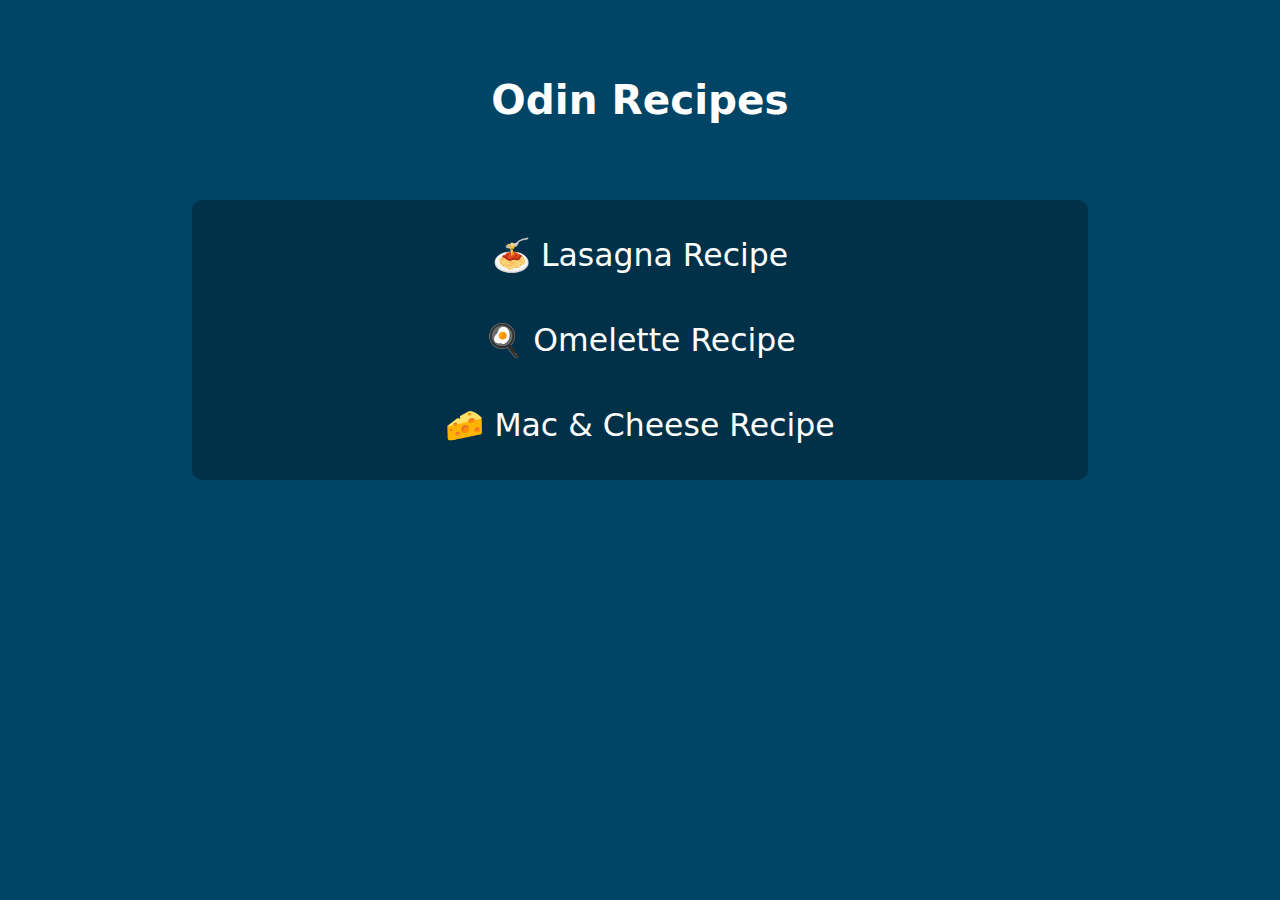
<file: index.html>
<!DOCTYPE html>
<html lang="en">
  <head>
    <meta charset="UTF-8" />
    <meta http-equiv="X-UA-Compatible" content="IE=edge" />
    <meta name="viewport" content="width=device-width, initial-scale=1.0" />
    <link rel="stylesheet" href="./styles/index.css" />
    <title>Home</title>
  </head>
  <body>
    <main class="container">
      <header class="header-container">
        <h1>Odin Recipes</h1>
      </header>
      <nav class="navbar">
        <a href="./recipes/lasagna.html">🍝 Lasagna Recipe</a>
        <a href="./recipes/omelette.html">🍳 Omelette Recipe</a>
        <a href="./recipes/macaroni.html">🧀 Mac & Cheese Recipe</a>
      </nav>
    </main>
  </body>
</html>
</file>
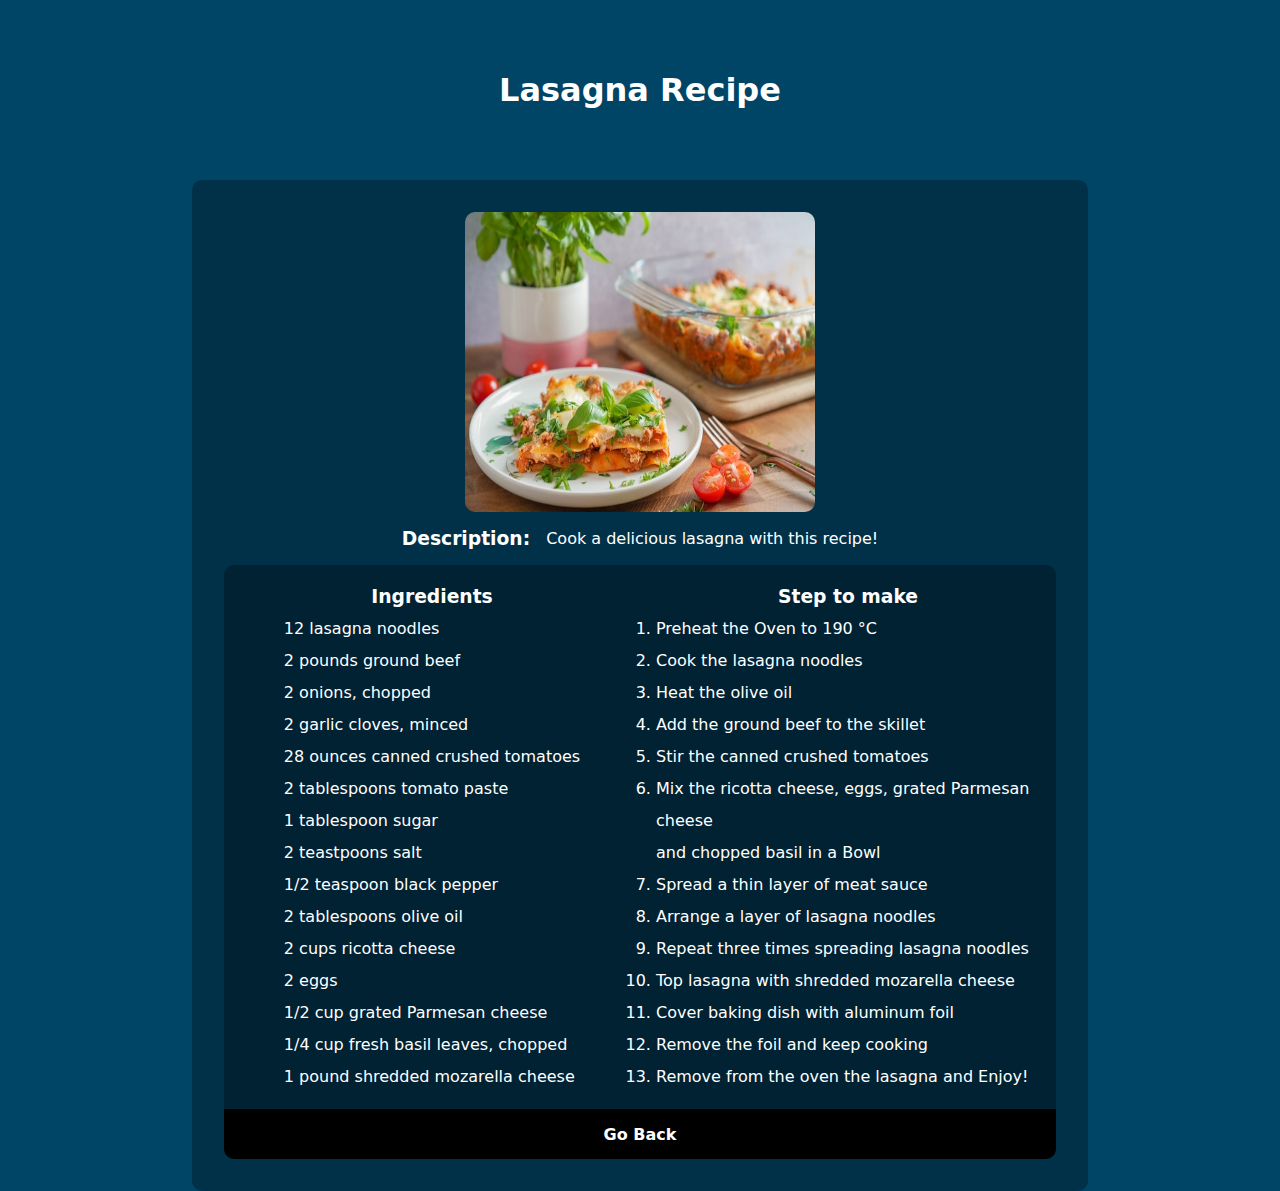
<file: recipes/lasagna.html>
<!DOCTYPE html>
<html lang="en">
  <head>
    <meta charset="UTF-8" />
    <meta http-equiv="X-UA-Compatible" content="IE=edge" />
    <meta name="viewport" content="width=device-width, initial-scale=1.0" />
    <title>Lasagna Recipe</title>
    <link rel="stylesheet" href="../styles/recipes.css" />
  </head>
  <body>
    <main class="container">
      <header class="header-container">
        <h1>Lasagna Recipe</h1>
      </header>
      <section class="recipe-container">
        <div class="recipe">
          <div class="image-recipe">
            <img
              src="../assets/lasagna.jpg"
              alt="lasagna image"
              title="An illustrative Lasagna Pic"
            />
          </div>
          <div class="description-recipe">
            <h3>Description:</h3>
            <p>Cook a delicious lasagna with this recipe!</p>
          </div>

          <div class="content-recipe">
            <div class="ingredients-recipe">
              <h3>Ingredients</h3>
              <ul>
                <li>12 lasagna noodles</li>
                <li>2 pounds ground beef</li>
                <li>2 onions, chopped</li>
                <li>2 garlic cloves, minced</li>
                <li>28 ounces canned crushed tomatoes</li>
                <li>2 tablespoons tomato paste</li>
                <li>1 tablespoon sugar</li>
                <li>2 teastpoons salt</li>
                <li>1/2 teaspoon black pepper</li>
                <li>2 tablespoons olive oil</li>
                <li>2 cups ricotta cheese</li>
                <li>2 eggs</li>
                <li>1/2 cup grated Parmesan cheese</li>
                <li>1/4 cup fresh basil leaves, chopped</li>
                <li>1 pound shredded mozarella cheese</li>
              </ul>
            </div>
            <div class="steps-recipe">
              <h3>Step to make</h3>
              <ol>
                <li>Preheat the Oven to 190 °C</li>
                <li>Cook the lasagna noodles</li>
                <li>Heat the olive oil</li>
                <li>Add the ground beef to the skillet</li>
                <li>Stir the canned crushed tomatoes</li>
                <li>
                  Mix the ricotta cheese, eggs, grated Parmesan cheese <br>and chopped
                  basil in a Bowl
                </li>
                <li>Spread a thin layer of meat sauce</li>
                <li>Arrange a layer of lasagna noodles</li>
                <li>Repeat three times spreading lasagna noodles</li>
                <li>Top lasagna with shredded mozarella cheese</li>
                <li>Cover baking dish with aluminum foil</li>
                <li>Remove the foil and keep cooking</li>
                <li>Remove from the oven the lasagna and Enjoy!</li>
              </ol>
            </div>
          </div>
          <div class="exit-recipe">
            <a href="../index.html">Go Back</a>
          </div>
        </div>
      </section>
    </main>
  </body>
</html>
</file>
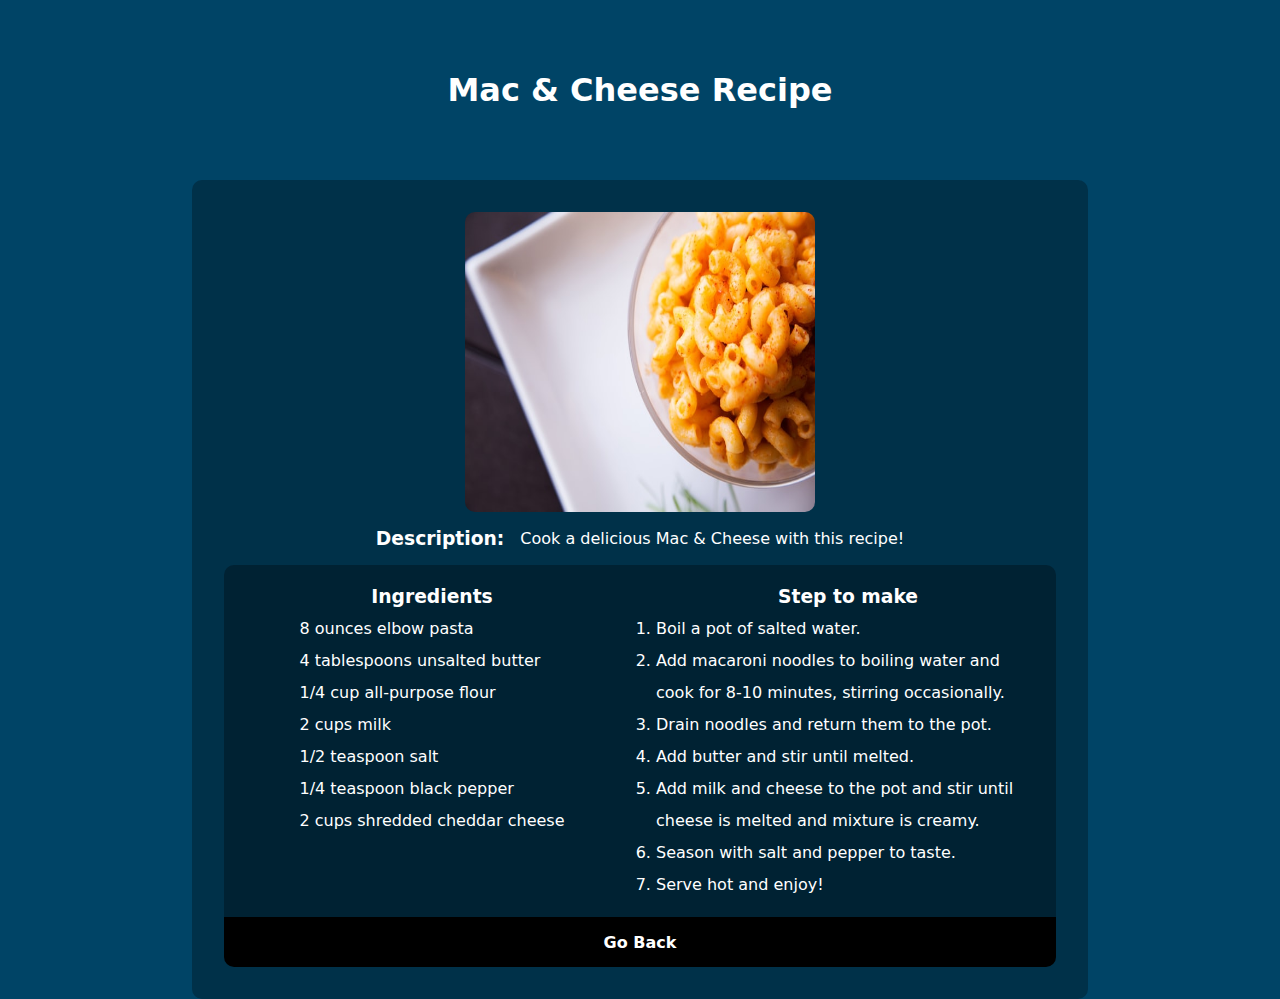
<file: recipes/macaroni.html>
<!DOCTYPE html>
<html lang="en">
  <head>
    <meta charset="UTF-8" />
    <meta http-equiv="X-UA-Compatible" content="IE=edge" />
    <meta name="viewport" content="width=device-width, initial-scale=1.0" />
    <title>Macaroni & Cheese Recipe</title>
    <link rel="stylesheet" href="../styles/recipes.css" />
  </head>
  <body>
    <main class="container">
      <header class="header-container">
        <h1>Mac & Cheese Recipe</h1>
      </header>
      <section class="recipe-container">
        <div class="recipe">
          <div class="image-recipe">
            <img
              src="../assets/macaroni-cheese.jpg"
              alt="m&c image"
              title="An illustrative macaroni & cheese recipe"
            />
          </div>
          <div class="description-recipe">
            <h3>Description:</h3>
            <p>Cook a delicious Mac & Cheese with this recipe!</p>
          </div>

          <div class="content-recipe">
            <div class="ingredients-recipe">
              <h3>Ingredients</h3>
              <ul>
                <li>8 ounces elbow pasta</li>
                <li>4 tablespoons unsalted butter</li>
                <li>1/4 cup all-purpose flour</li>
                <li>2 cups milk</li>
                <li>1/2 teaspoon salt</li>
                <li>1/4 teaspoon black pepper</li>
                <li>2 cups shredded cheddar cheese</li>
              </ul>
            </div>
            <div class="steps-recipe">
              <h3>Step to make</h3>
              <ol>
                <li>Boil a pot of salted water.</li>
                <li>
                  Add macaroni noodles to boiling water and cook for 8-10
                  minutes, stirring occasionally.
                </li>
                <li>Drain noodles and return them to the pot.</li>
                <li>Add butter and stir until melted.</li>
                <li>
                  Add milk and cheese to the pot and stir until cheese is melted
                  and mixture is creamy.
                </li>
                <li>Season with salt and pepper to taste.</li>
                <li>Serve hot and enjoy!</li>
              </ol>
            </div>
          </div>
          <div class="exit-recipe">
            <a href="../index.html">Go Back</a>
          </div>
        </div>
      </section>
    </main>
  </body>
</html>
</file>
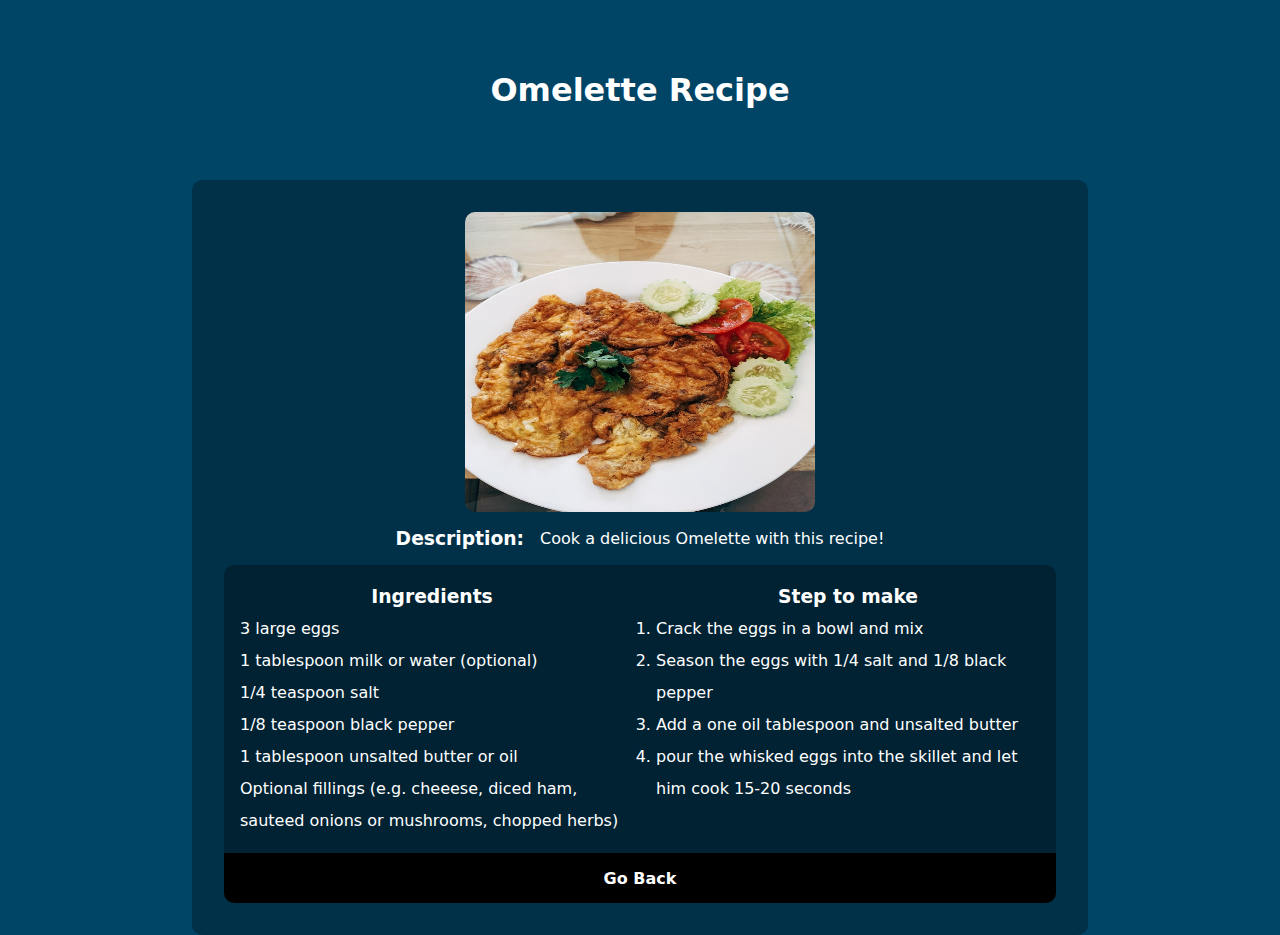
<file: recipes/omelette.html>
<!DOCTYPE html>
<html lang="en">
  <head>
    <meta charset="UTF-8" />
    <meta http-equiv="X-UA-Compatible" content="IE=edge" />
    <meta name="viewport" content="width=device-width, initial-scale=1.0" />
    <title>Omelette Recipe</title>
    <link rel="stylesheet" href="../styles/recipes.css" />
  </head>
  <body>
    <main class="container">
      <header class="header-container">
        <h1>Omelette Recipe</h1>
      </header>
      <section class="recipe-container">
        <div class="recipe">
          <div class="image-recipe">
            <img
              src="../assets/omelette.jpg"
              alt="lasagna image"
              title="An illustrative Omelette Pic"
            />
          </div>
          <div class="description-recipe">
            <h3>Description:</h3>
            <p>Cook a delicious Omelette with this recipe!</p>
          </div>

          <div class="content-recipe">
            <div class="ingredients-recipe">
              <h3>Ingredients</h3>
              <ul>
                <li>3 large eggs</li>
                <li>1 tablespoon milk or water (optional)</li>
                <li>1/4 teaspoon salt</li>
                <li>1/8 teaspoon black pepper</li>
                <li>1 tablespoon unsalted butter or oil</li>
                <li>
                  Optional fillings (e.g. cheeese, diced ham, sauteed onions or
                  mushrooms, chopped herbs)
                </li>
              </ul>
            </div>
            <div class="steps-recipe">
              <h3>Step to make</h3>
              <ol>
                <li>Crack the eggs in a bowl and mix</li>
                <li>Season the eggs with 1/4 salt and 1/8 black pepper</li>
                <li>Add a one oil tablespoon and unsalted butter</li>
                <li>
                  pour the whisked eggs into the skillet and let him cook 15-20
                  seconds
                </li>
              </ol>
            </div>
          </div>
          <div class="exit-recipe">
            <a href="../index.html">Go Back</a>
          </div>
        </div>
      </section>
    </main>
  </body>
</html>
</file>
<file: styles/index.css>
* {
  font-family: system-ui, -apple-system, BlinkMacSystemFont, "Segoe UI", Roboto,
    Oxygen, Ubuntu, Cantarell, "Open Sans", "Helvetica Neue", sans-serif;
  box-sizing: border-box;
  padding: 0;
  margin: 0;
}

body {
  background-color: #004466;
}

.container {
  margin: 0 auto;
  width: 70%;
  overflow: hidden;
}

.header-container {
  display: flex;
  align-items: center;
  justify-content: center;
  flex-direction: column;
  width: auto;
  height: 200px;
}

.header-container > h1 {
  color: #fff;
  font-size: 4.5ex;
}

.navbar {
  background-color: #003149;
  width: auto;
  height: 280px;
  display: flex;
  flex-direction: column;
  justify-content: center;
  align-items: center;
  border-radius: 10px;
}

.navbar > a {
  color: #fff;
  margin: 1rem;
  padding: 0.5rem;
  font-size: 3.5ex;
  text-decoration: none;
}

.navbar > a:hover {
  color: yellow;
  text-decoration: underline;
}
</file>
<file: styles/recipes.css>
* {
  font-family: system-ui, -apple-system, BlinkMacSystemFont, "Segoe UI", Roboto,
    Oxygen, Ubuntu, Cantarell, "Open Sans", "Helvetica Neue", sans-serif;
  box-sizing: border-box;
  padding: 0;
  margin: 0;
}

body {
  background-color: #004466;
  color: #fff;
}

.container {
  margin: 0 auto;
  width: 70%;
  overflow: hidden;
}

.header-container {
  display: flex;
  align-items: center;
  justify-content: center;
  flex-direction: column;
  width: auto;
  height: 180px;
}

.recipe-container {
  background-color: #003149;
  display: flex;
  justify-content: center;
  flex-direction: column;
  align-content: center;
  border-radius: 10px;
}

.recipe {
  margin: 2em;
}

.image-recipe {
  display: flex;
  flex-direction: column;
  justify-content: center;
  align-items: center;
}

.image-recipe > img {
  width: 350px;
  height: 300px;
  border-radius: 10px;
}

.description-recipe {
  display: flex;
  flex-direction: row;
  gap: 1rem;
  align-items: center;
  padding: 1rem;
  justify-content: center;
}

.content-recipe {
  display: grid;
  grid-template-columns: 
    repeat(auto-fit, minmax(250px, 1fr));
  background-color: #002233;
  border-radius: 10px 10px 0 0;
}

.ingredients-recipe {
  display: flex;
  flex-direction: column;
  justify-content: baseline;
  align-items: center;
  line-height: 2rem;
  padding: 1rem;
}

.ingredients-recipe li {
  list-style: none;
}

.steps-recipe {
  display: flex;
  flex-direction: column;
  justify-content: baseline;
  align-items: center;
  line-height: 2rem;
  padding: 1rem;
}

.exit-recipe {
  background-color: #000;
  border-radius: 0 0 10px 10px;
  width: auto;
  height: 50px;
  display: flex;
  flex-direction: column;
  justify-content: center;
  align-items: center;
}

.exit-recipe > a {
  color: #fff;
  font-weight: 600;
  text-decoration: none;
}

.exit-recipe > a:hover {
  color: yellow;
  text-decoration: underline;
}
</file>
